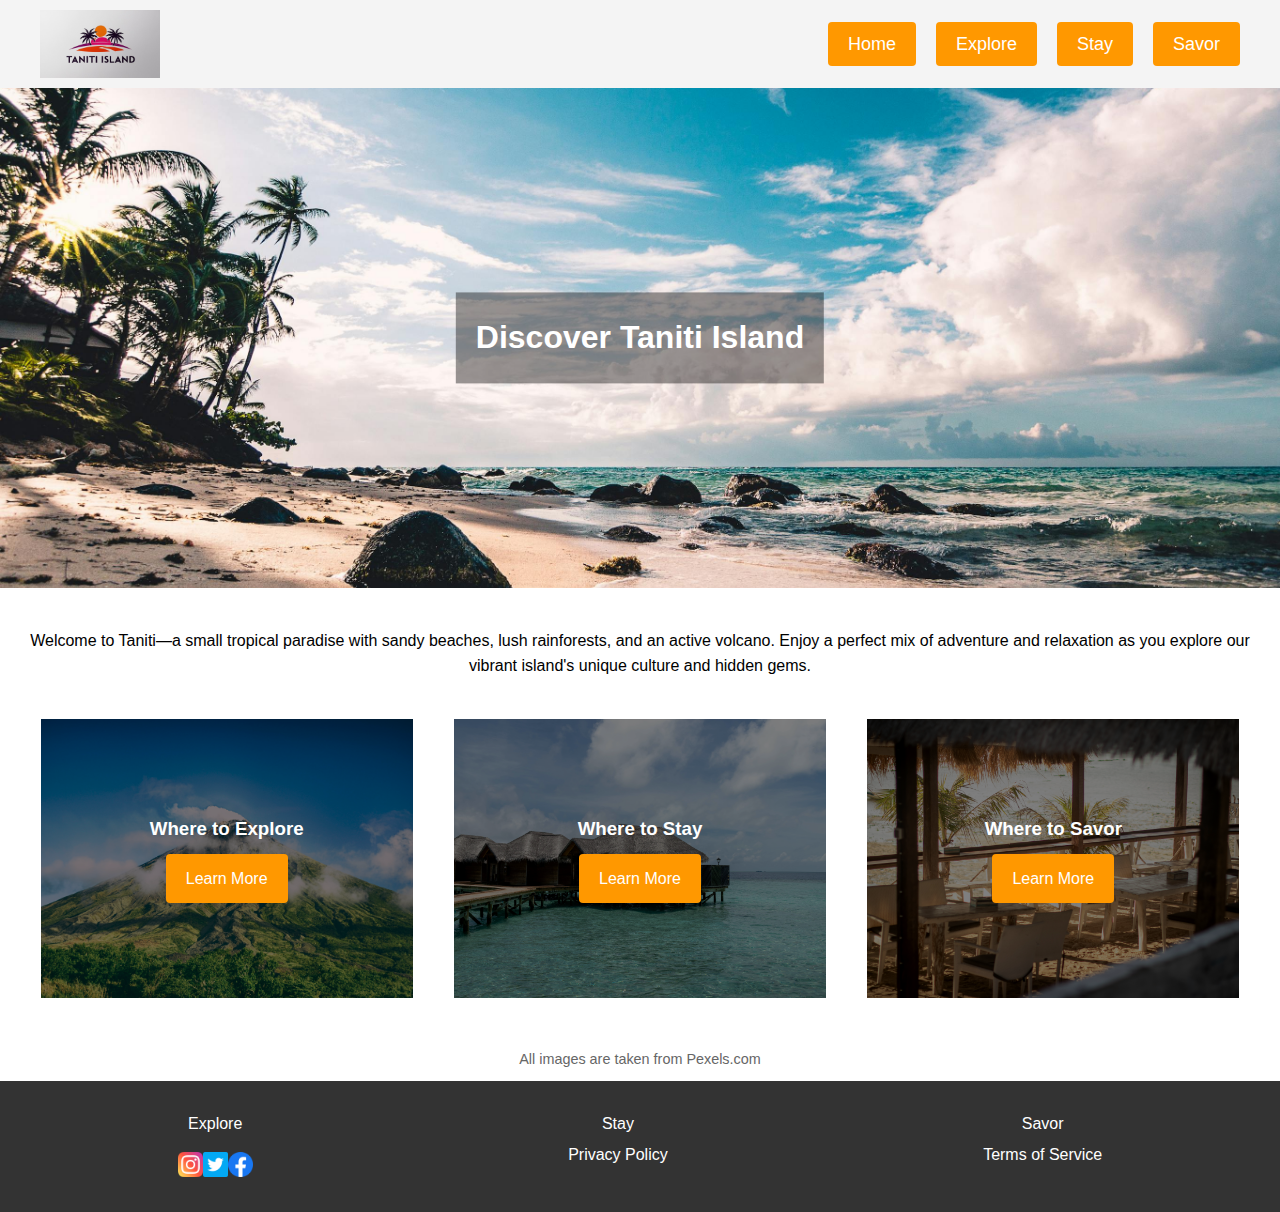
<file: index.html>
<!DOCTYPE html>
<html lang="en">
<head>
  <meta charset="UTF-8">
  <title>Taniti Island - Home</title>
  <meta name="viewport" content="width=device-width, initial-scale=1">
  <link rel="stylesheet" href="style.css">
</head>
<body>
  <header>
    <div class="header-container">
      <div class="logo">
        <img src="logo.jpg" alt="Taniti Logo">
      </div>
      <nav>
        <ul>
          <li><a class="nav-btn" href="index.html">Home</a></li>
          <li><a class="nav-btn" href="explore.html">Explore</a></li>
          <li><a class="nav-btn" href="stay.html">Stay</a></li>
          <li><a class="nav-btn" href="savor.html">Savor</a></li>
        </ul>
      </nav>
    </div>
  </header>

  <section class="hero">
    <img class="hero-image" src="taniti.jpg" alt="Taniti Island">
    <div class="hero-overlay">
      <h1>Discover Taniti Island</h1>
    </div>
  </section>

  <section class="intro">
    <p>Welcome to Taniti—a small tropical paradise with sandy beaches, lush rainforests, and an active volcano. Enjoy a perfect mix of adventure and relaxation as you explore our vibrant island's unique culture and hidden gems.</p>
  </section>

  <section class="cta-row">
    <div class="cta-item">
      <img src="explore3.jpg" alt="Explore">
      <div class="overlay">
        <h3>Where to Explore</h3>
        <a class="cta-button" href="explore.html">Learn More</a>
      </div>
    </div>
    <div class="cta-item">
      <img src="stay2.jpg" alt="Stay">
      <div class="overlay">
        <h3>Where to Stay</h3>
        <a class="cta-button" href="stay.html">Learn More</a>
      </div>
    </div>
    <div class="cta-item">
      <img src="savor1.jpg" alt="Savor">
      <div class="overlay">
        <h3>Where to Savor</h3>
        <a class="cta-button" href="savor.html">Learn More</a>
      </div>
    </div>
  </section>
  <p class="image-credit">
    All images are taken from Pexels.com
  </p>
  <footer>
    <div class="footer-column">
      <a href="explore.html">Explore</a>
      <div class="social-icons">
        <img src="insta.png" alt="Instagram">
        <img src="twitter.png" alt="Twitter">
        <img src="facebook.png" alt="Facebook">
      </div>
    </div>
    <div class="footer-column">
      <a href="stay.html">Stay</a>
      <a href="#">Privacy Policy</a>
    </div>
    <div class="footer-column">
      <a href="savor.html">Savor</a>
      <a href="#">Terms of Service</a>
    </div>
  </footer>
</body>
</html>
</file>
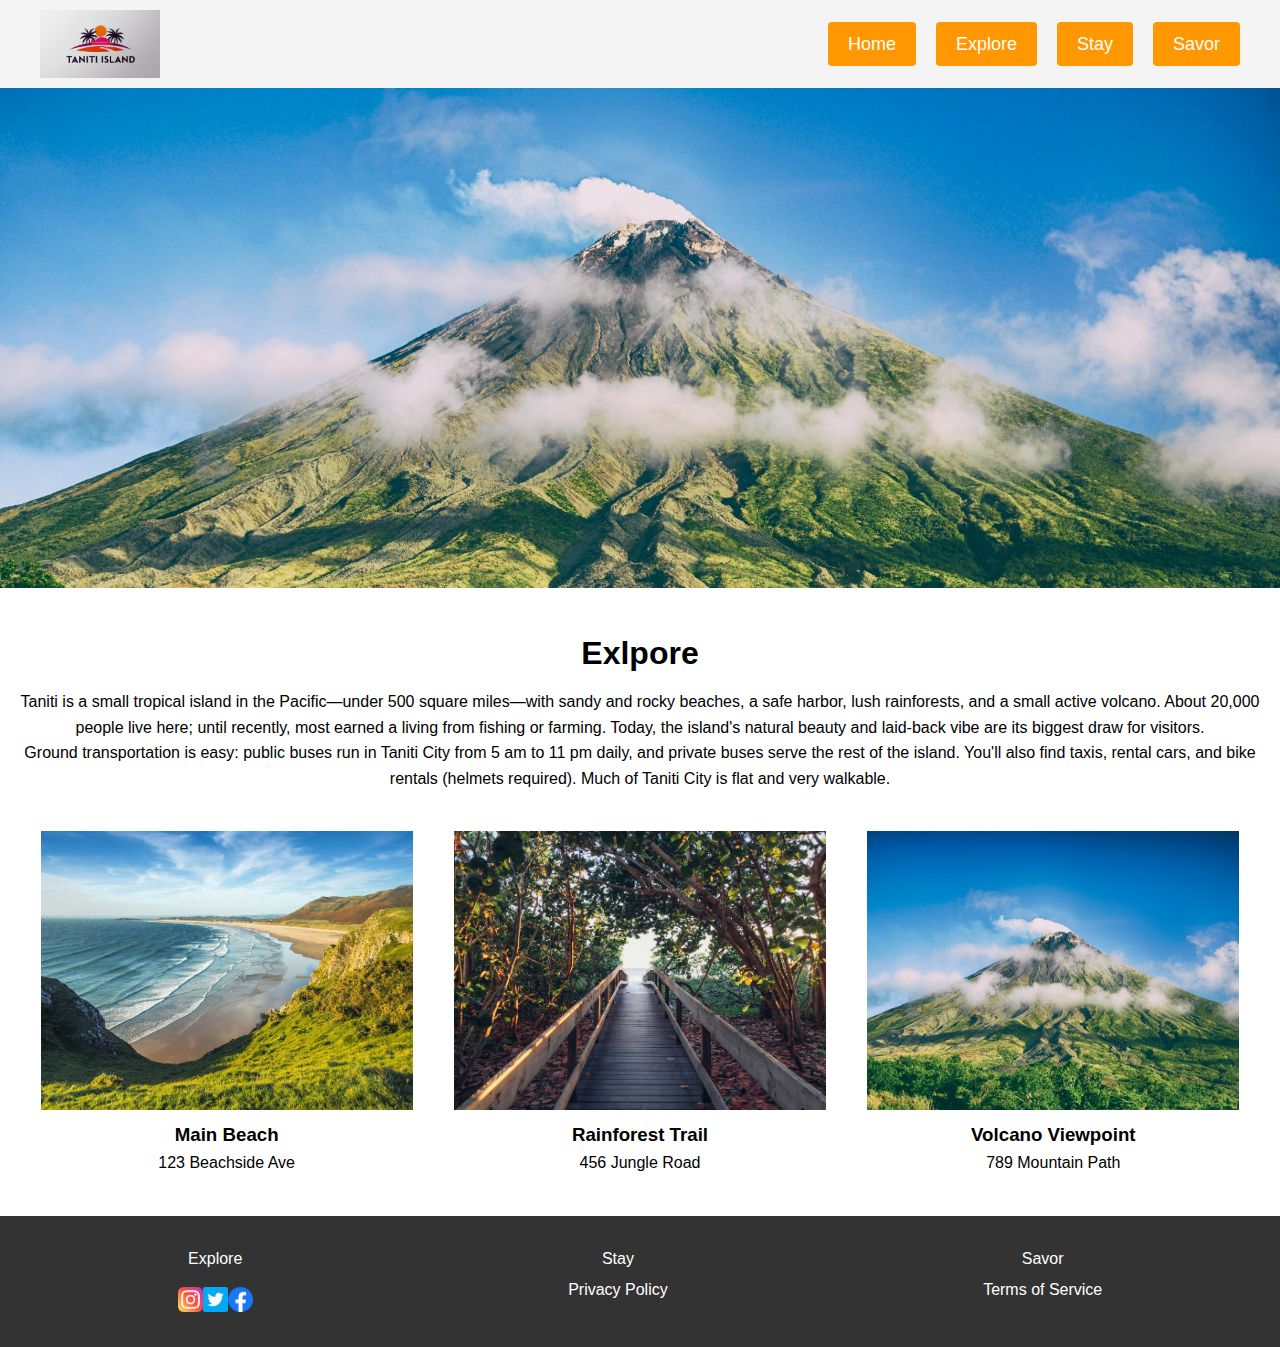
<file: explore.html>
<!DOCTYPE html>
<html lang="en">
<head>
  <meta charset="UTF-8">
  <title>Taniti Island - Explore</title>
  <meta name="viewport" content="width=device-width, initial-scale=1">
  <link rel="stylesheet" href="style.css">
</head>
<body>
  <header>
    <div class="header-container">
      <div class="logo">
        <img src="logo.jpg" alt="Taniti Logo">
      </div>
      <nav>
        <ul>
          <li><a class="nav-btn" href="index.html">Home</a></li>
          <li><a class="nav-btn" href="explore.html">Explore</a></li>
          <li><a class="nav-btn" href="stay.html">Stay</a></li>
          <li><a class="nav-btn" href="savor.html">Savor</a></li>
        </ul>
      </nav>
    </div>
  </header>

  <section class="page-hero">
    <img class="hero-image" src="explore3.jpg" alt="Explore">
  </section>

  <section class="page-content">
    <h1>Exlpore</h1>
    <p>Taniti is a small tropical island in the Pacific—under 500 square miles—with sandy and rocky beaches, a safe harbor, lush rainforests, and a small active volcano. About 20,000 people live here; until recently, most earned a living from fishing or farming. Today, the island's natural beauty and laid-back vibe are its biggest draw for visitors.</p>
    <p>Ground transportation is easy: public buses run in Taniti City from 5 am to 11 pm daily, and private buses serve the rest of the island. You'll also find taxis, rental cars, and bike rentals (helmets required). Much of Taniti City is flat and very walkable.</p>
  </section>
  

  <section class="listing">
    <div class="listing-item">
      <div class="image-wrapper">
        <img src="explore1.jpg" alt="Main Beach">
      </div>
      <h3>Main Beach</h3>
      <p>123 Beachside Ave</p>
    </div>
  
    <div class="listing-item">
      <div class="image-wrapper">
        <img src="explore2.jpg" alt="Rainforest Trail">
      </div>
      <h3>Rainforest Trail</h3>
      <p>456 Jungle Road</p>
    </div>
  
    <div class="listing-item">
      <div class="image-wrapper">
        <img src="explore3.jpg" alt="Volcano Viewpoint">
      </div>
      <h3>Volcano Viewpoint</h3>
      <p>789 Mountain Path</p>
    </div>
  </section>
  
  <footer>
    <div class="footer-column">
      <a href="explore.html">Explore</a>
      <div class="social-icons">
        <img src="insta.png" alt="Instagram">
        <img src="twitter.png" alt="Twitter">
        <img src="facebook.png" alt="Facebook">
      </div>
    </div>
    <div class="footer-column">
      <a href="stay.html">Stay</a>
      <a href="#">Privacy Policy</a>
    </div>
    <div class="footer-column">
      <a href="savor.html">Savor</a>
      <a href="#">Terms of Service</a>
    </div>
  </footer>
</body>
</html>
</file>
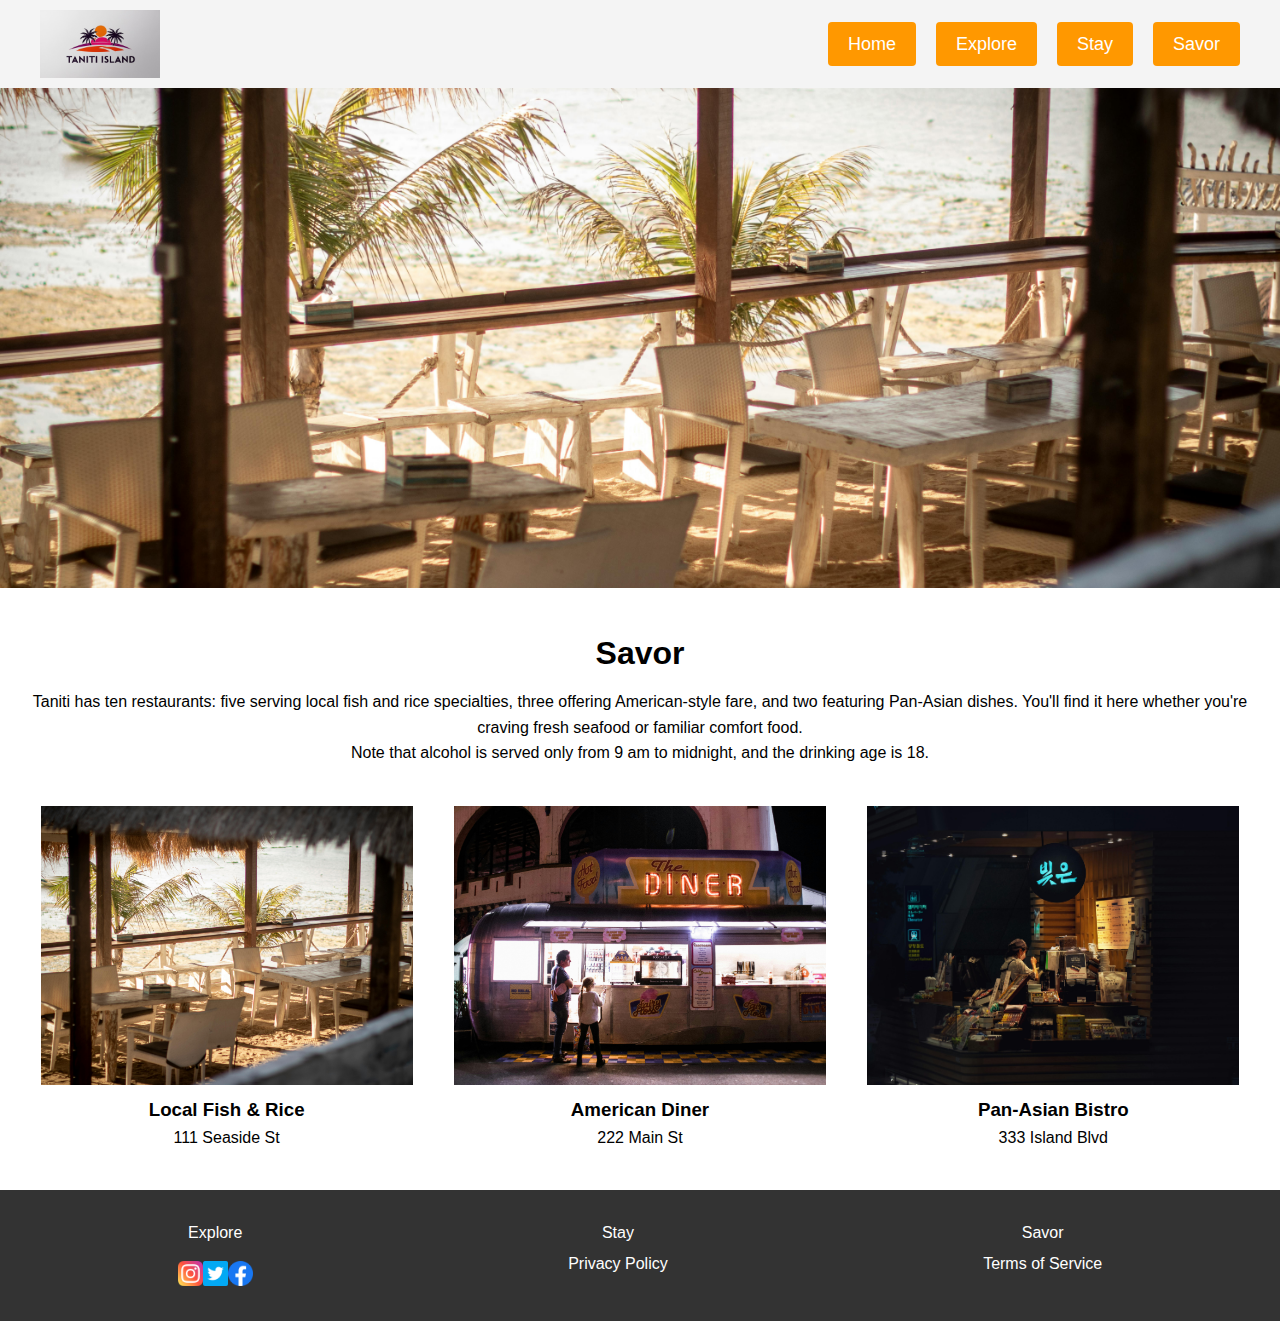
<file: savor.html>
<!DOCTYPE html>
<html lang="en">
<head>
  <meta charset="UTF-8">
  <title>Taniti Island - Savor</title>
  <meta name="viewport" content="width=device-width, initial-scale=1">
  <link rel="stylesheet" href="style.css">
</head>
<body>
  <header>
    <div class="header-container">
      <div class="logo">
        <img src="logo.jpg" alt="Taniti Logo">
      </div>
      <nav>
        <ul>
          <li><a class="nav-btn" href="index.html">Home</a></li>
          <li><a class="nav-btn" href="explore.html">Explore</a></li>
          <li><a class="nav-btn" href="stay.html">Stay</a></li>
          <li><a class="nav-btn" href="savor.html">Savor</a></li>
        </ul>
      </nav>
    </div>
  </header>

  <section class="page-hero">
    <img class="hero-image" src="savor1.jpg" alt="Dining">
  </section>

  <section class="page-content">
    <h1>Savor</h1>
    <p>Taniti has ten restaurants: five serving local fish and rice specialties, three offering American-style fare, and two featuring Pan-Asian dishes. You'll find it here whether you're craving fresh seafood or familiar comfort food.</p>
    <p>Note that alcohol is served only from 9 am to midnight, and the drinking age is 18.</p>
  </section>
  

  <section class="listing">
    <div class="listing-item">
      <div class="image-wrapper">
        <img src="savor1.jpg" alt="Local Fish & Rice">
      </div>
      <h3>Local Fish & Rice</h3>
      <p>111 Seaside St</p>
    </div>
  
    <div class="listing-item">
      <div class="image-wrapper">
        <img src="savor2.jpg" alt="American Diner">
      </div>
      <h3>American Diner</h3>
      <p>222 Main St</p>
    </div>
  
    <div class="listing-item">
      <div class="image-wrapper">
        <img src="savor3.jpg" alt="Pan-Asian Bistro">
      </div>
      <h3>Pan-Asian Bistro</h3>
      <p>333 Island Blvd</p>
    </div>
  </section>

  <footer>
    <div class="footer-column">
      <a href="explore.html">Explore</a>
      <div class="social-icons">
        <img src="insta.png" alt="Instagram">
        <img src="twitter.png" alt="Twitter">
        <img src="facebook.png" alt="Facebook">
      </div>
    </div>
    <div class="footer-column">
      <a href="stay.html">Stay</a>
      <a href="#">Privacy Policy</a>
    </div>
    <div class="footer-column">
      <a href="savor.html">Savor</a>
      <a href="#">Terms of Service</a>
    </div>
  </footer>
</body>
</html>
</file>
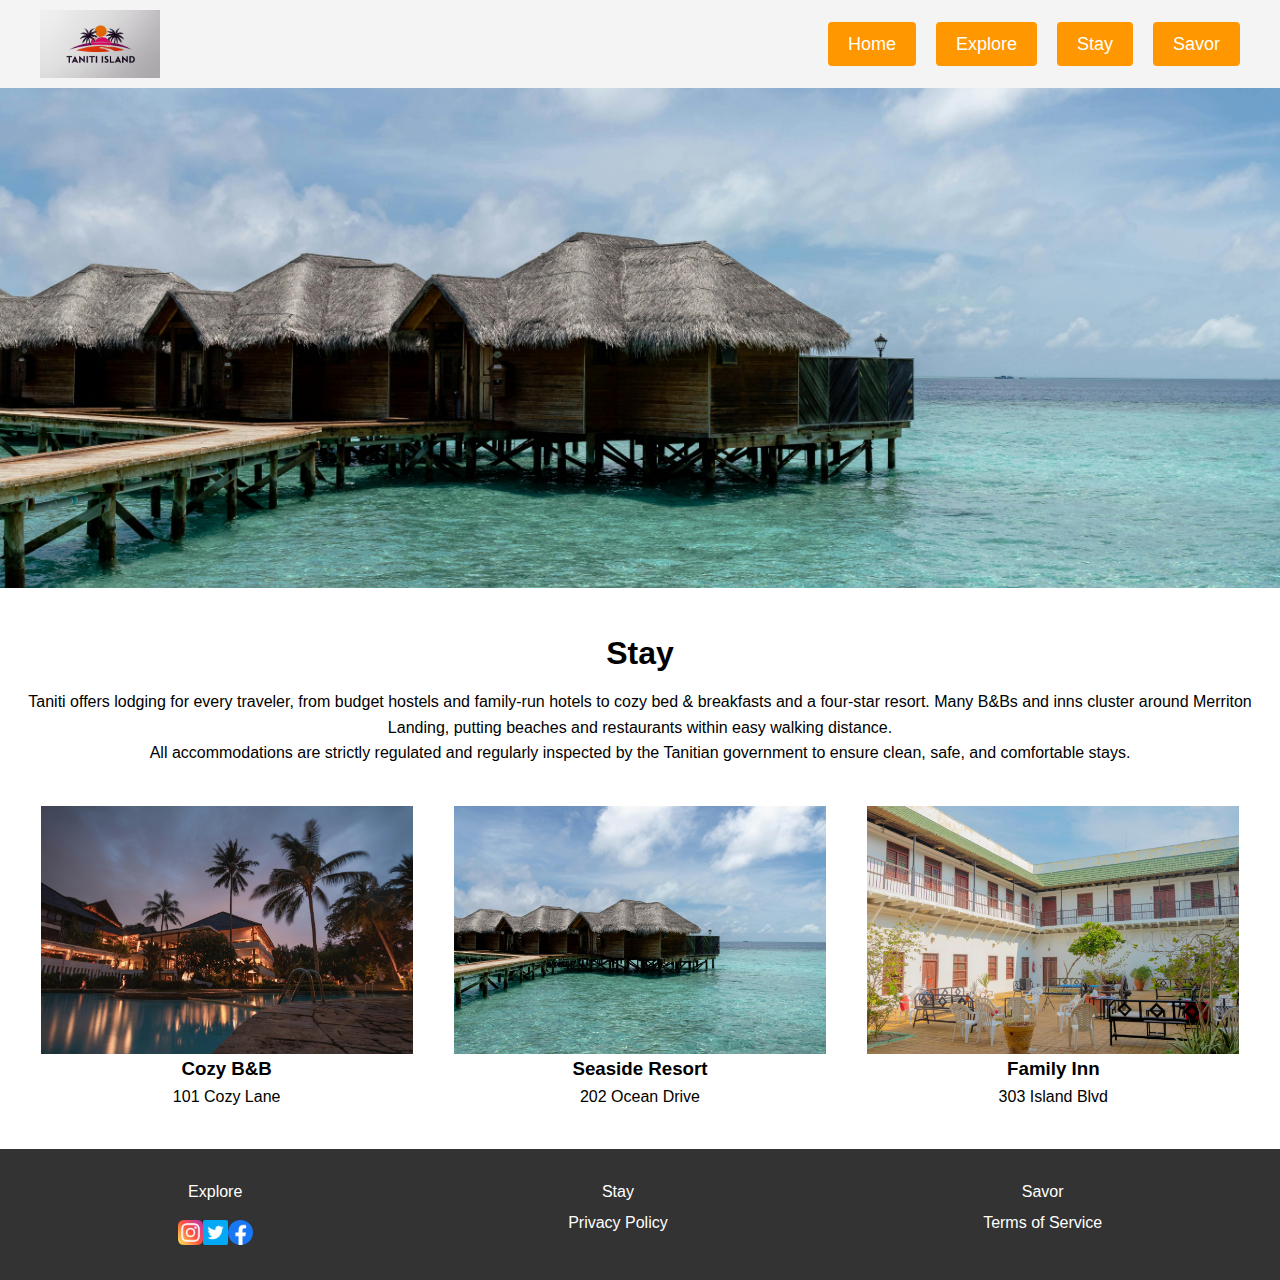
<file: stay.html>
<!DOCTYPE html>
<html lang="en">
<head>
  <meta charset="UTF-8">
  <title>Taniti Island - Stay</title>
  <meta name="viewport" content="width=device-width, initial-scale=1">
  <link rel="stylesheet" href="style.css">
</head>
<body>
  <header>
    <div class="header-container">
      <div class="logo">
        <img src="logo.jpg" alt="Taniti Logo">
      </div>
      <nav>
        <ul>
          <li><a class="nav-btn" href="index.html">Home</a></li>
          <li><a class="nav-btn" href="explore.html">Explore</a></li>
          <li><a class="nav-btn" href="stay.html">Stay</a></li>
          <li><a class="nav-btn" href="savor.html">Savor</a></li>
        </ul>
      </nav>
    </div>
  </header>

  <section class="page-hero">
    <img class="hero-image" src="stay2.jpg" alt="Stay">
  </section>

  <section class="page-content">
    <h1>Stay</h1>
  <p>Taniti offers lodging for every traveler, from budget hostels and family-run hotels to cozy bed & breakfasts and a four-star resort. Many B&Bs and inns cluster around Merriton Landing, putting beaches and restaurants within easy walking distance.</p>
  <p>All accommodations are strictly regulated and regularly inspected by the Tanitian government to ensure clean, safe, and comfortable stays.</p>
</section>

  <section class="listing">
    <div class="listing-item">
      <img src="stay1.jpg" alt="Cozy B&B">
      <h3>Cozy B&B</h3>
      <p>101 Cozy Lane</p>
    </div>
    <div class="listing-item">
      <img src="stay2.jpg" alt="Seaside Resort">
      <h3>Seaside Resort</h3>
      <p>202 Ocean Drive</p>
    </div>
    <div class="listing-item">
      <img src="stay3.jpg" alt="Family Inn">
      <h3>Family Inn</h3>
      <p>303 Island Blvd</p>
    </div>
  </section>

  <footer>
    <div class="footer-column">
      <a href="explore.html">Explore</a>
      <div class="social-icons">
        <img src="insta.png" alt="Instagram">
        <img src="twitter.png" alt="Twitter">
        <img src="facebook.png" alt="Facebook">
      </div>
    </div>
    <div class="footer-column">
      <a href="stay.html">Stay</a>
      <a href="#">Privacy Policy</a>
    </div>
    <div class="footer-column">
      <a href="savor.html">Savor</a>
      <a href="#">Terms of Service</a>
    </div>
  </footer>
</body>
</html>
</file>
<file: style.css>
* {
  margin: 0;
  padding: 0;
  box-sizing: border-box;
}

img {
  max-width: 100%;
  height: auto;
  display: block;
}

body {
  font-family: Arial, sans-serif;
  line-height: 1.6;
}

header {
  background-color: #f4f4f4;
  padding: 10px 20px;
}

.header-container {
  max-width: 1200px;
  margin: 0 auto;
  display: flex;
  align-items: center;
  justify-content: space-between;
}

.logo img {
  max-width: 120px;
  height: auto;
}

nav ul {
  list-style: none;
  display: flex;
  gap: 20px;
}

.nav-btn {
  background-color: #ff9800;
  color: #fff;
  padding: 12px 20px;
  text-decoration: none;
  border-radius: 4px;
  font-size: 18px;
  transition: background-color 0.3s ease;
}

.nav-btn:hover {
  background-color: #e68a00;
}

.hero,
.page-hero {
  position: relative;
  width: 100%;
  aspect-ratio: 16 / 9;
  max-height: 500px;
  overflow: hidden;
  margin-bottom: 20px;
}

.hero .hero-image,
.page-hero .hero-image {
  position: absolute;
  top: 0;
  left: 0;
  width: 100%;
  height: 100%;
  object-fit: cover;
}

.hero .hero-overlay {
  position: absolute;
  top: 50%;
  left: 50%;
  transform: translate(-50%, -50%);
  background: rgba(0, 0, 0, 0.4);
  color: #fff;
  padding: 20px;
  text-align: center;
}

.intro {
  padding: 20px;
  text-align: center;
}

.cta-row {
  display: flex;
  justify-content: space-around;
  padding: 20px;
  flex-wrap: wrap;
}

.cta-item {
  position: relative;
  width: 30%;
  aspect-ratio: 4 / 3;
  overflow: hidden;
  margin-bottom: 20px;
}

.cta-item img {
  position: absolute;
  top: 0;
  left: 0;
  width: 100%;
  height: 100%;
  object-fit: cover;
}

.cta-item .overlay {
  position: absolute;
  top: 0;
  left: 0;
  width: 100%;
  height: 100%;
  background: rgba(0, 0, 0, 0.5);
  color: #fff;
  display: flex;
  flex-direction: column;
  align-items: center;
  justify-content: center;
}

.cta-button {
  margin-top: 10px;
  padding: 12px 20px;
  background: #ff9800;
  color: #fff;
  text-decoration: none;
  border-radius: 4px;
  transition: background-color 0.3s ease;
}

.cta-button:hover {
  background: #e68a00;
}

.page-content {
  padding: 20px;
  text-align: center;
}

.page-content h1 {
  margin-bottom: 10px;
}

.listing {
  display: flex;
  justify-content: space-around;
  padding: 20px;
  flex-wrap: wrap;
}

.listing-item {
  width: 30%;
  text-align: center;
  margin-bottom: 20px;
}

.image-wrapper {
  width: 100%;
  aspect-ratio: 4 / 3;
  overflow: hidden;
  position: relative;
  margin-bottom: 10px;
}

.image-wrapper img {
  position: absolute;
  top: 0;
  left: 0;
  width: 100%;
  height: 100%;
  object-fit: cover;
}

footer {
  background: #333;
  color: #fff;
  padding: 20px;
  display: flex;
  justify-content: space-around;
  flex-wrap: wrap;
  text-align: center;
}

.footer-column {
  margin: 10px;
}

.footer-column a {
  color: #fff;
  text-decoration: none;
  display: block;
  margin-bottom: 5px;
}

.footer-column .social-icons {
  display: flex;
  flex-direction: row;
  align-items: center;
  margin-top: 10px;
}

.footer-column .social-icons img {
  width: 25px;
  height: 25px;
  margin: 5px 0;
}
.image-credit {
  display: block;
  text-align: center;
  font-size: 0.9em;
  color: #666;
  margin: 10px 0;
}


@media (max-width: 768px) {
  .header-container {
    flex-direction: column;
  }
  nav ul {
    flex-wrap: wrap;
    justify-content: center;
  }
  .cta-row {
    flex-direction: column;
    align-items: center;
  }
  .cta-item,
  .listing-item {
    width: 80%;
    margin: 0 auto 20px;
  }
  footer {
    flex-direction: column;
  }
  
}
</file>
